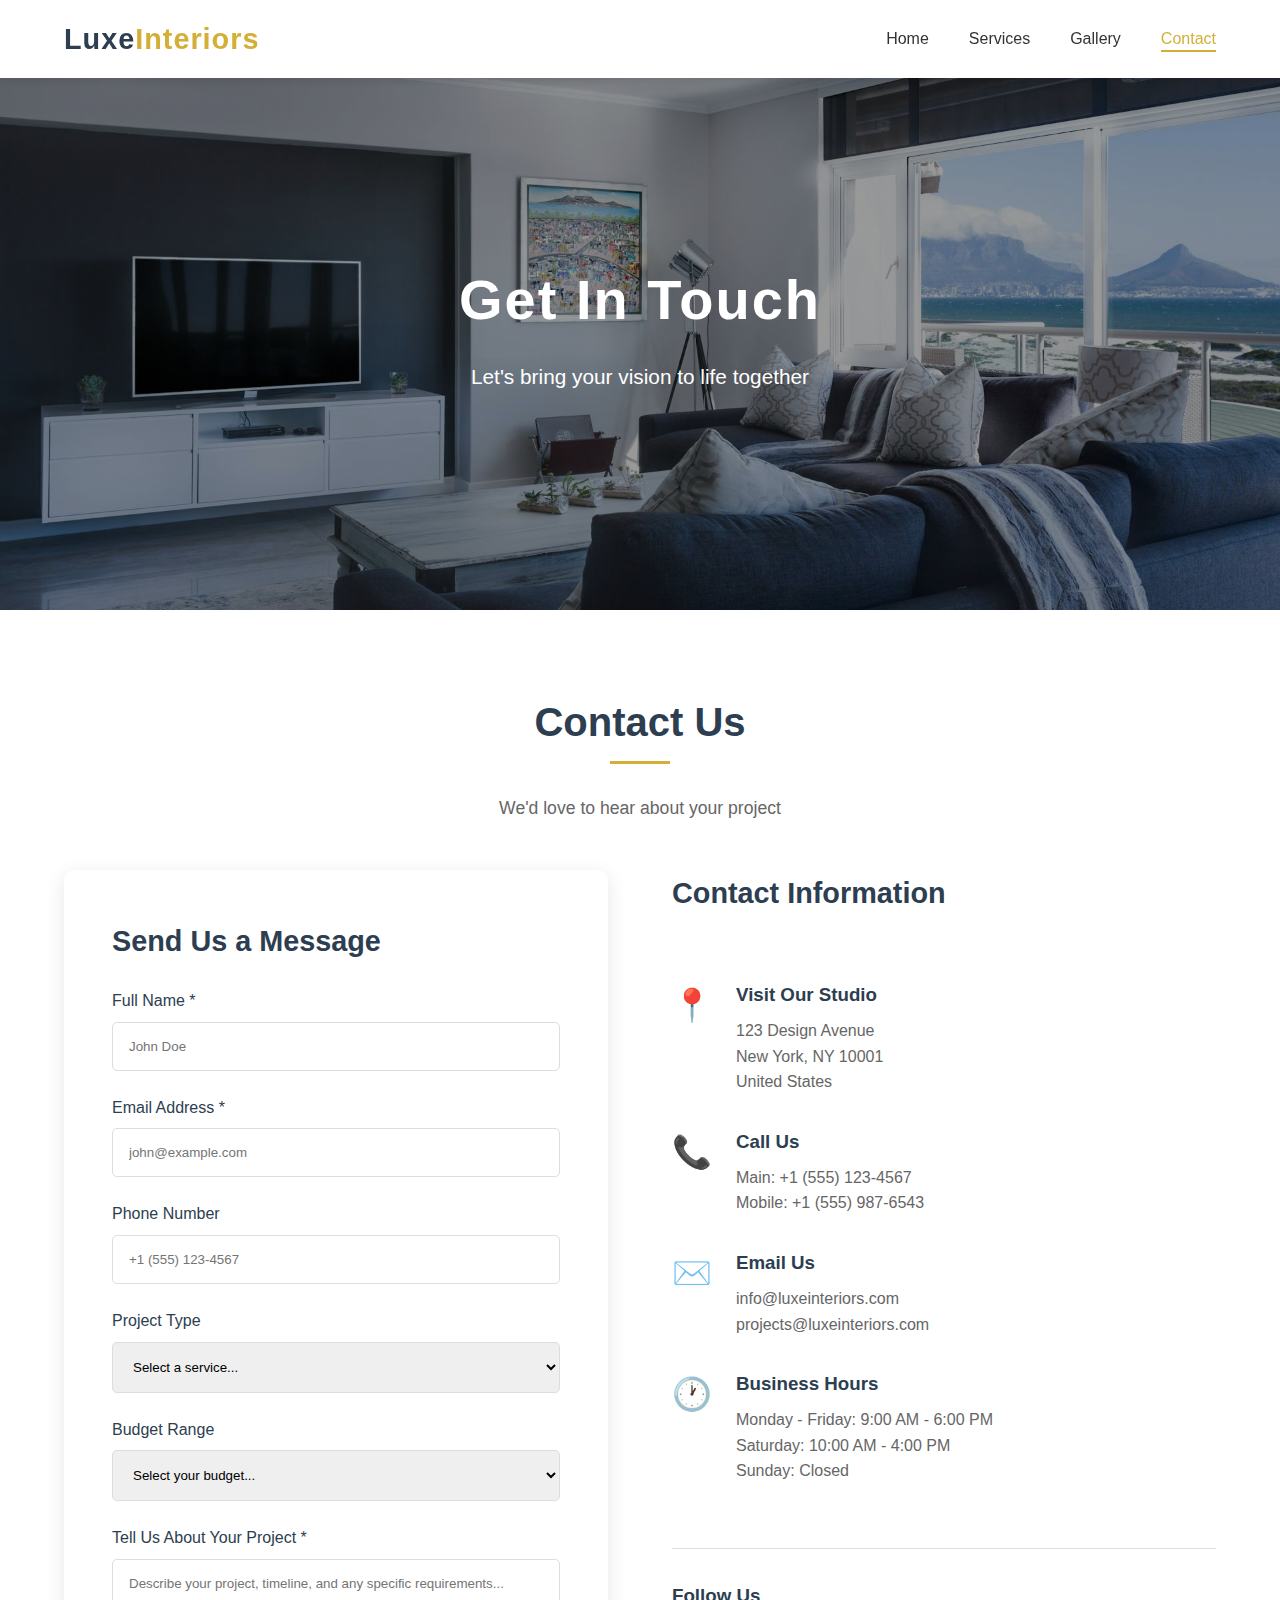
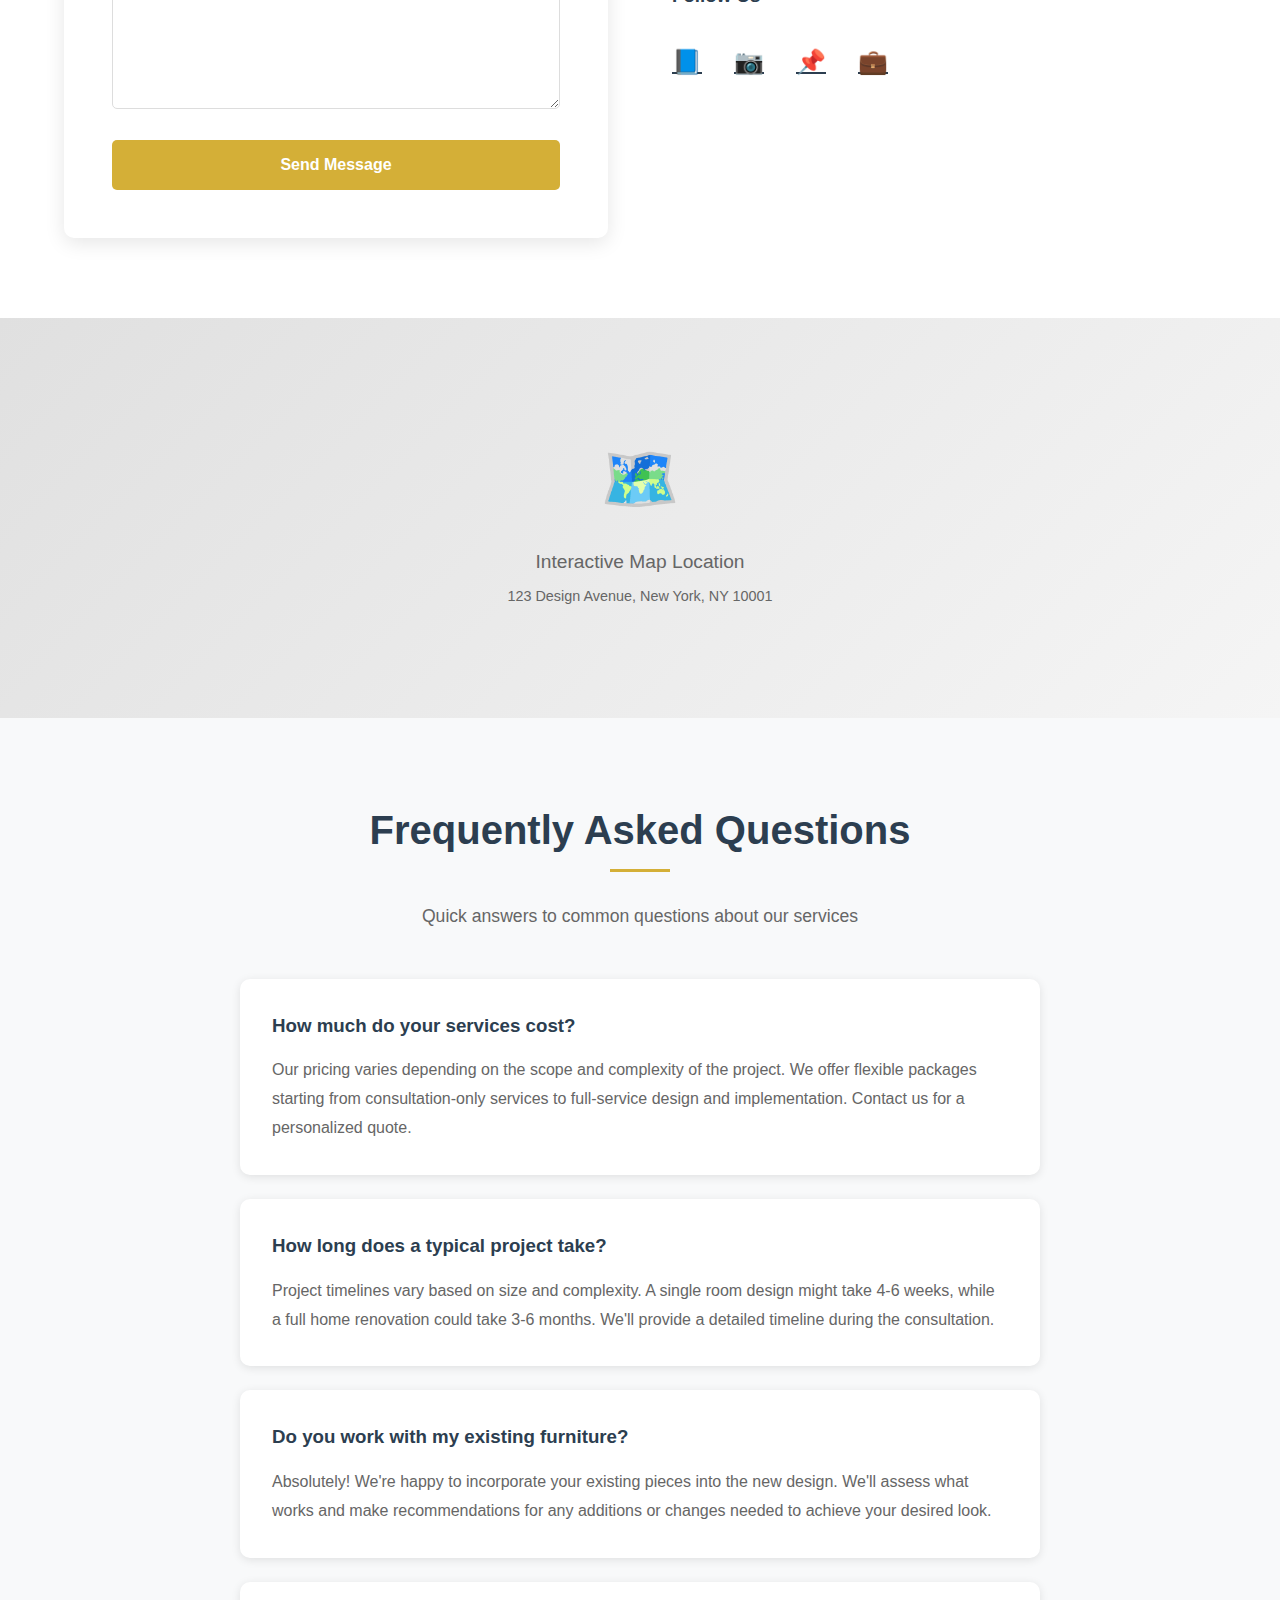
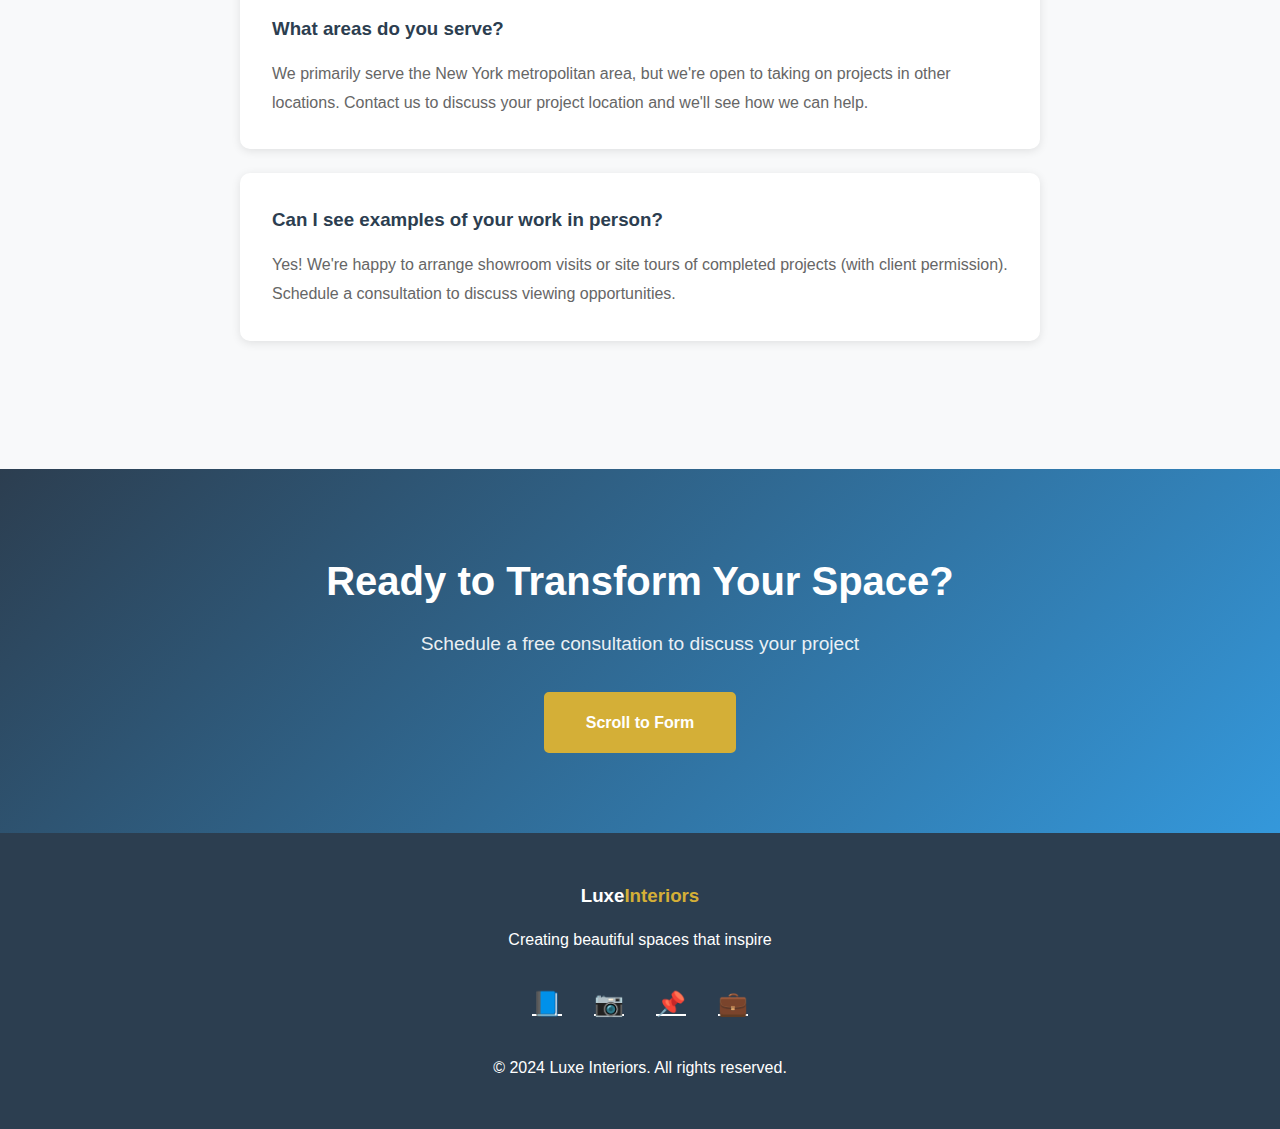
<file: contact.html>
<!DOCTYPE html>
<html lang="en">
<head>
    <meta charset="UTF-8">
    <meta name="viewport" content="width=device-width, initial-scale=1.0">
    <title>Contact Us - Luxe Interiors</title>
    <meta name="description" content="Get in touch with our interior design team. Schedule a consultation to discuss your project.">
    <link rel="stylesheet" href="css/styles.css">
</head>
<body>
    <!-- Header & Navigation -->
    <header>
        <nav>
            <a href="index.html" class="logo">Luxe<span>Interiors</span></a>
            <ul class="nav-links">
                <li><a href="index.html">Home</a></li>
                <li><a href="services.html">Services</a></li>
                <li><a href="gallery.html">Gallery</a></li>
                <li><a href="contact.html" class="active">Contact</a></li>
            </ul>
            <div class="burger">
                <div class="line1"></div>
                <div class="line2"></div>
                <div class="line3"></div>
            </div>
        </nav>
    </header>

    <!-- Hero Section -->
    <section class="hero" style="background: linear-gradient(rgba(0,0,0,0.4), rgba(0,0,0,0.4)), url('images/hero-contact.jpg') center/cover; height: 60vh;">
        <div class="hero-content">
            <h1>Get In Touch</h1>
            <p>Let's bring your vision to life together</p>
        </div>
    </section>

    <!-- Contact Section -->
    <section id="contact">
        <div class="section-title">
            <h2>Contact Us</h2>
            <p>We'd love to hear about your project</p>
        </div>

        <div class="contact-container">
            <!-- Contact Form -->
            <div class="contact-form">
                <h3 style="color: #2c3e50; margin-bottom: 1.5rem; font-size: 1.8rem;">Send Us a Message</h3>
                <form>
                    <div class="form-group">
                        <label for="name">Full Name *</label>
                        <input type="text" id="name" name="name" required placeholder="John Doe">
                    </div>

                    <div class="form-group">
                        <label for="email">Email Address *</label>
                        <input type="email" id="email" name="email" required placeholder="john@example.com">
                    </div>

                    <div class="form-group">
                        <label for="phone">Phone Number</label>
                        <input type="tel" id="phone" name="phone" placeholder="+1 (555) 123-4567">
                    </div>

                    <div class="form-group">
                        <label for="project">Project Type</label>
                        <select id="project" name="project" style="width: 100%; padding: 1rem; border: 1px solid #ddd; border-radius: 5px; font-family: inherit;">
                            <option value="">Select a service...</option>
                            <option value="residential">Residential Design</option>
                            <option value="commercial">Commercial Design</option>
                            <option value="renovation">Renovation</option>
                            <option value="consultation">Consultation Only</option>
                            <option value="other">Other</option>
                        </select>
                    </div>

                    <div class="form-group">
                        <label for="budget">Budget Range</label>
                        <select id="budget" name="budget" style="width: 100%; padding: 1rem; border: 1px solid #ddd; border-radius: 5px; font-family: inherit;">
                            <option value="">Select your budget...</option>
                            <option value="10k-25k">$10,000 - $25,000</option>
                            <option value="25k-50k">$25,000 - $50,000</option>
                            <option value="50k-100k">$50,000 - $100,000</option>
                            <option value="100k+">$100,000+</option>
                            <option value="not-sure">Not Sure Yet</option>
                        </select>
                    </div>

                    <div class="form-group">
                        <label for="message">Tell Us About Your Project *</label>
                        <textarea id="message" name="message" required placeholder="Describe your project, timeline, and any specific requirements..."></textarea>
                    </div>

                    <button type="submit" class="submit-button">Send Message</button>
                </form>
            </div>

            <!-- Contact Information -->
            <div class="contact-info">
                <h3 style="color: #2c3e50; margin-bottom: 2rem; font-size: 1.8rem;">Contact Information</h3>
                
                <div class="info-item">
                    <div class="info-icon">📍</div>
                    <div>
                        <h3>Visit Our Studio</h3>
                        <p>123 Design Avenue<br>New York, NY 10001<br>United States</p>
                    </div>
                </div>

                <div class="info-item">
                    <div class="info-icon">📞</div>
                    <div>
                        <h3>Call Us</h3>
                        <p>Main: +1 (555) 123-4567<br>Mobile: +1 (555) 987-6543</p>
                    </div>
                </div>

                <div class="info-item">
                    <div class="info-icon">✉️</div>
                    <div>
                        <h3>Email Us</h3>
                        <p>info@luxeinteriors.com<br>projects@luxeinteriors.com</p>
                    </div>
                </div>

                <div class="info-item">
                    <div class="info-icon">🕐</div>
                    <div>
                        <h3>Business Hours</h3>
                        <p>Monday - Friday: 9:00 AM - 6:00 PM<br>Saturday: 10:00 AM - 4:00 PM<br>Sunday: Closed</p>
                    </div>
                </div>

                <div style="margin-top: 2rem; padding-top: 2rem; border-top: 1px solid #ddd;">
                    <h3 style="color: #2c3e50; margin-bottom: 1rem;">Follow Us</h3>
                    <div class="social-links" style="justify-content: start;">
                        <a href="#" aria-label="Facebook" style="color: #2c3e50;">📘</a>
                        <a href="#" aria-label="Instagram" style="color: #2c3e50;">📷</a>
                        <a href="#" aria-label="Pinterest" style="color: #2c3e50;">📌</a>
                        <a href="#" aria-label="LinkedIn" style="color: #2c3e50;">💼</a>
                    </div>
                </div>
            </div>
        </div>
    </section>

    <!-- Map Section (Placeholder) -->
    <section style="padding: 0;">
        <div style="width: 100%; height: 400px; background: linear-gradient(135deg, #e0e0e0 0%, #f5f5f5 100%); display: flex; align-items: center; justify-content: center; color: #666;">
            <div style="text-align: center;">
                <div style="font-size: 4rem; margin-bottom: 1rem;">🗺️</div>
                <p style="font-size: 1.2rem;">Interactive Map Location</p>
                <p style="font-size: 0.9rem; margin-top: 0.5rem;">123 Design Avenue, New York, NY 10001</p>
            </div>
        </div>
    </section>

    <!-- FAQ Section -->
    <section style="background: #f8f9fa; padding: 5rem 5%;">
        <div class="section-title">
            <h2>Frequently Asked Questions</h2>
            <p>Quick answers to common questions about our services</p>
        </div>

        <div style="max-width: 800px; margin: 3rem auto;">
            <div style="background: white; padding: 2rem; margin-bottom: 1.5rem; border-radius: 10px; box-shadow: 0 2px 10px rgba(0,0,0,0.1);">
                <h3 style="color: #2c3e50; margin-bottom: 1rem;">How much do your services cost?</h3>
                <p style="color: #666; line-height: 1.8;">Our pricing varies depending on the scope and complexity of the project. We offer flexible packages starting from consultation-only services to full-service design and implementation. Contact us for a personalized quote.</p>
            </div>

            <div style="background: white; padding: 2rem; margin-bottom: 1.5rem; border-radius: 10px; box-shadow: 0 2px 10px rgba(0,0,0,0.1);">
                <h3 style="color: #2c3e50; margin-bottom: 1rem;">How long does a typical project take?</h3>
                <p style="color: #666; line-height: 1.8;">Project timelines vary based on size and complexity. A single room design might take 4-6 weeks, while a full home renovation could take 3-6 months. We'll provide a detailed timeline during the consultation.</p>
            </div>

            <div style="background: white; padding: 2rem; margin-bottom: 1.5rem; border-radius: 10px; box-shadow: 0 2px 10px rgba(0,0,0,0.1);">
                <h3 style="color: #2c3e50; margin-bottom: 1rem;">Do you work with my existing furniture?</h3>
                <p style="color: #666; line-height: 1.8;">Absolutely! We're happy to incorporate your existing pieces into the new design. We'll assess what works and make recommendations for any additions or changes needed to achieve your desired look.</p>
            </div>

            <div style="background: white; padding: 2rem; margin-bottom: 1.5rem; border-radius: 10px; box-shadow: 0 2px 10px rgba(0,0,0,0.1);">
                <h3 style="color: #2c3e50; margin-bottom: 1rem;">What areas do you serve?</h3>
                <p style="color: #666; line-height: 1.8;">We primarily serve the New York metropolitan area, but we're open to taking on projects in other locations. Contact us to discuss your project location and we'll see how we can help.</p>
            </div>

            <div style="background: white; padding: 2rem; border-radius: 10px; box-shadow: 0 2px 10px rgba(0,0,0,0.1);">
                <h3 style="color: #2c3e50; margin-bottom: 1rem;">Can I see examples of your work in person?</h3>
                <p style="color: #666; line-height: 1.8;">Yes! We're happy to arrange showroom visits or site tours of completed projects (with client permission). Schedule a consultation to discuss viewing opportunities.</p>
            </div>
        </div>
    </section>

    <!-- CTA Section -->
    <section style="background: linear-gradient(135deg, #2c3e50 0%, #3498db 100%); color: white; text-align: center; padding: 5rem 5%;">
        <h2 style="font-size: 2.5rem; margin-bottom: 1rem;">Ready to Transform Your Space?</h2>
        <p style="font-size: 1.2rem; margin-bottom: 2rem; opacity: 0.9;">Schedule a free consultation to discuss your project</p>
        <a href="#contact" class="cta-button">Scroll to Form</a>
    </section>

    <!-- Footer -->
    <footer>
        <div class="footer-content">
            <h3>Luxe<span style="color: #d4af37;">Interiors</span></h3>
            <p style="margin: 1rem 0;">Creating beautiful spaces that inspire</p>
            <div class="social-links">
                <a href="#" aria-label="Facebook">📘</a>
                <a href="#" aria-label="Instagram">📷</a>
                <a href="#" aria-label="Pinterest">📌</a>
                <a href="#" aria-label="LinkedIn">💼</a>
            </div>
            <p>&copy; 2024 Luxe Interiors. All rights reserved.</p>
        </div>
    </footer>

    <script src="js/script.js"></script>
</body>
</html>
</file>
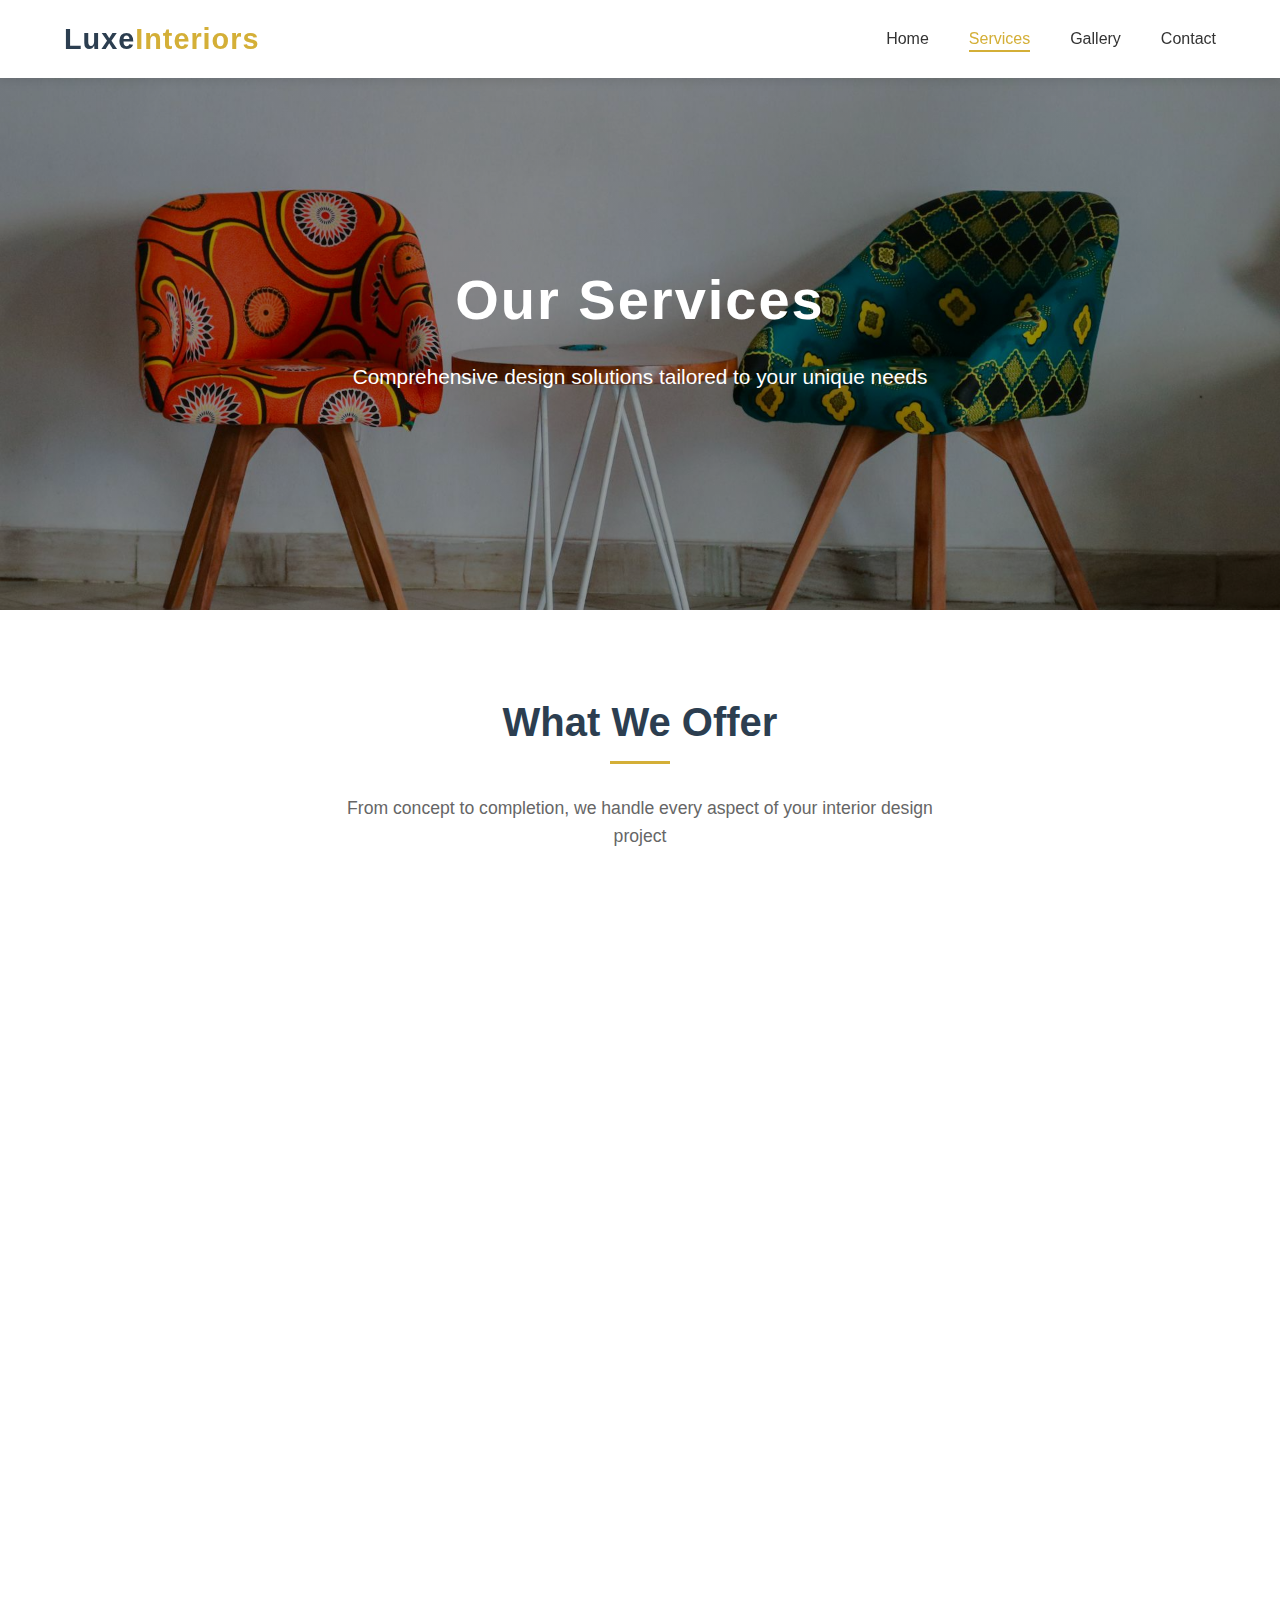
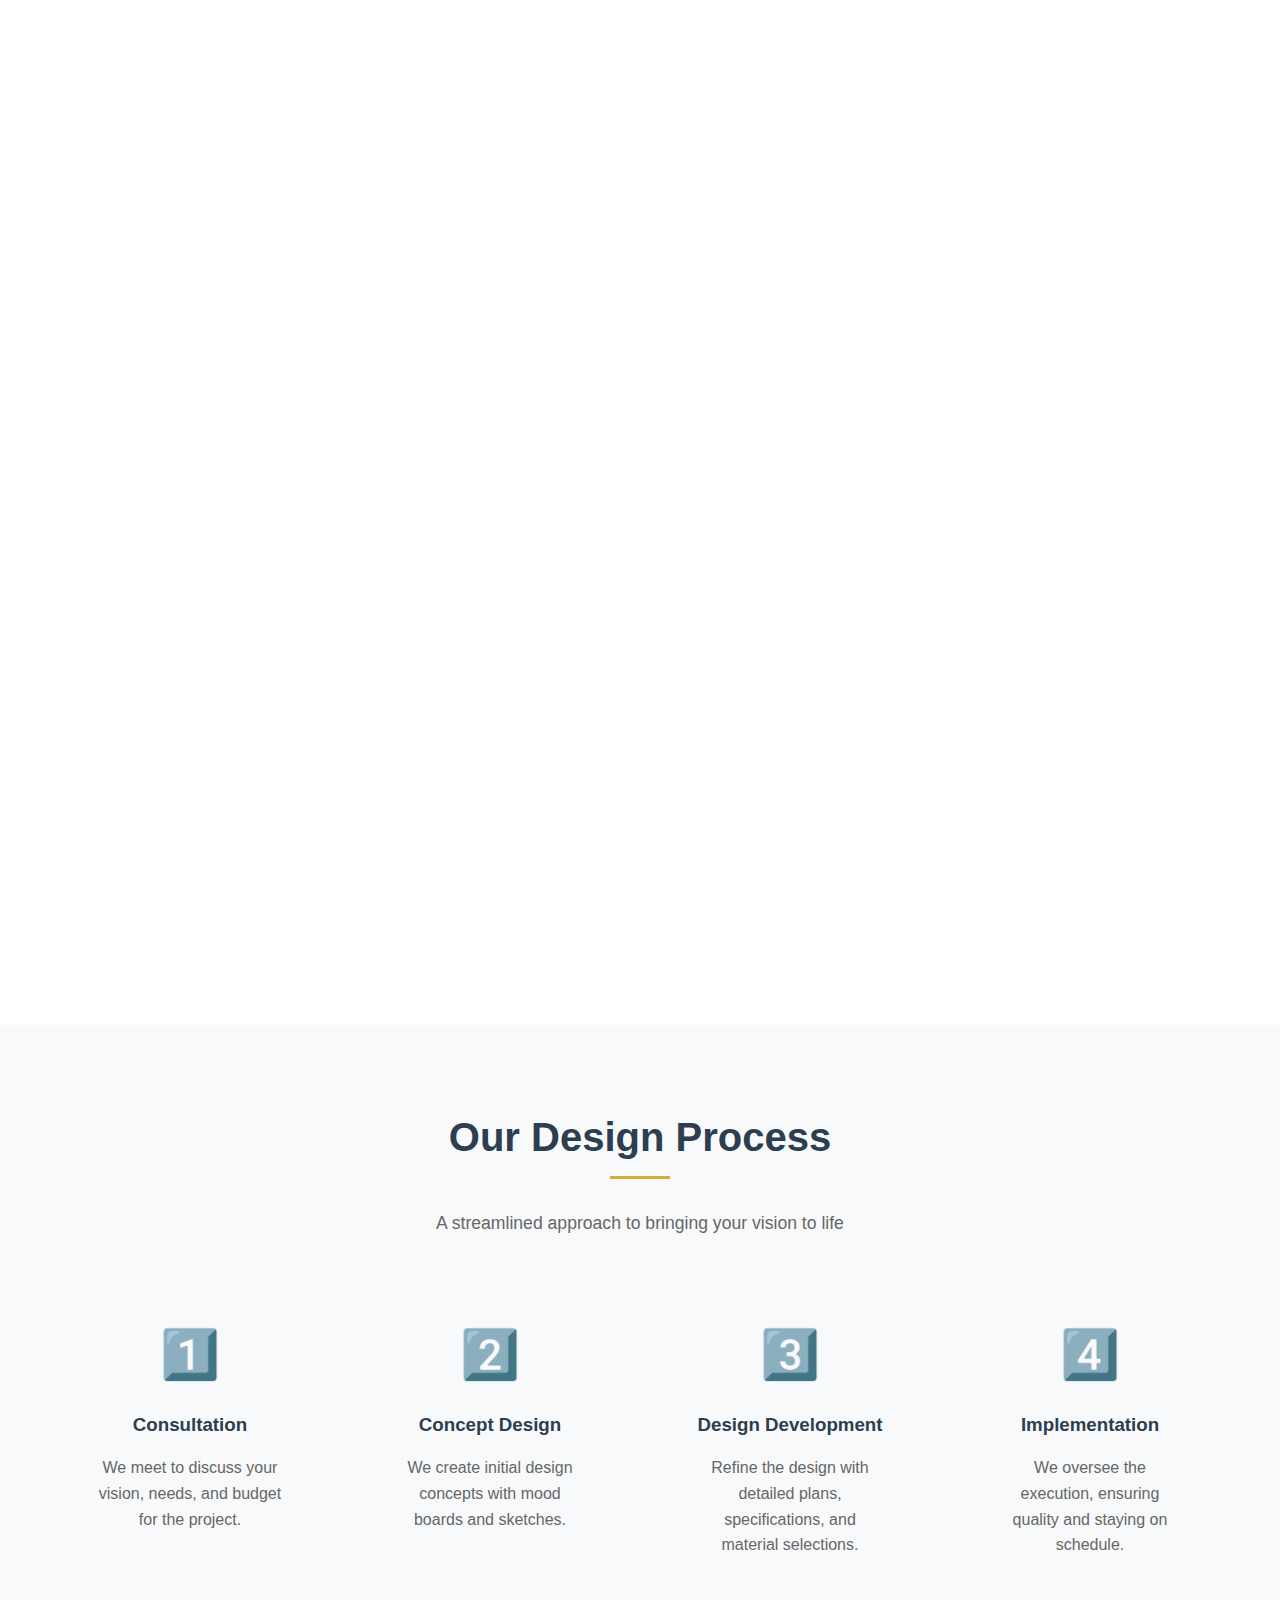
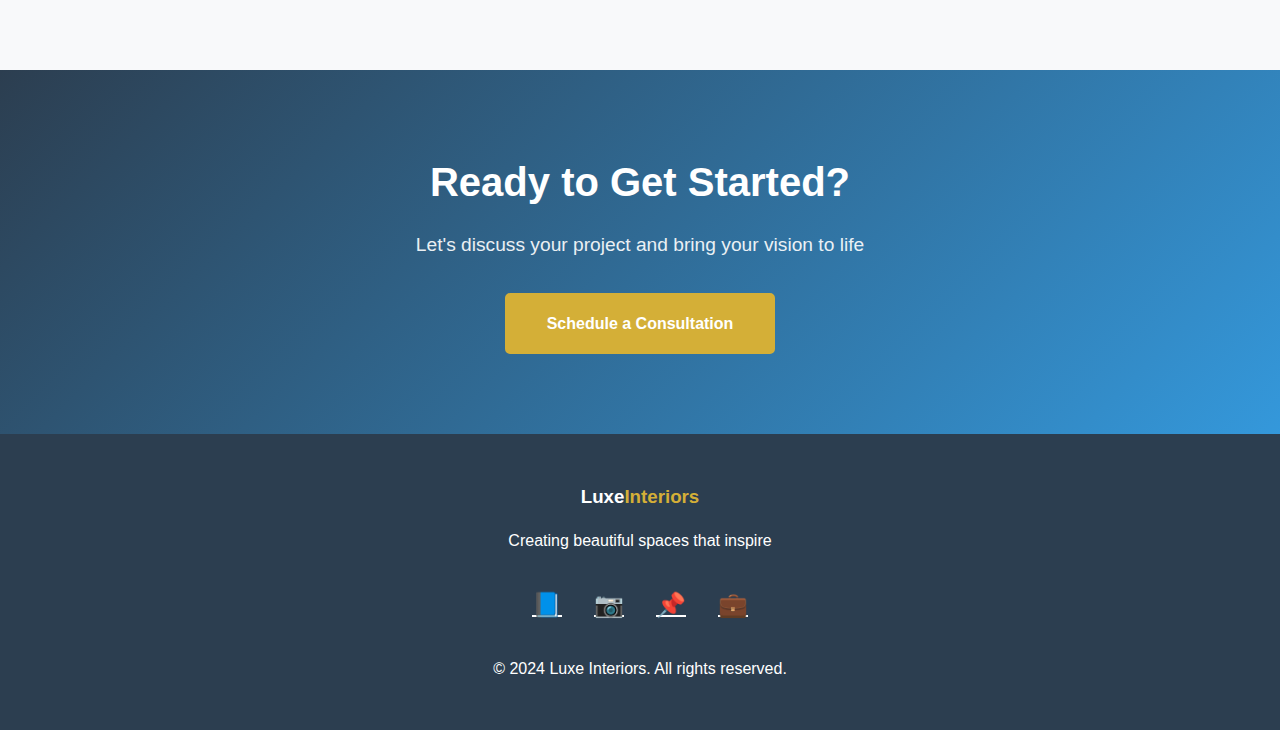
<file: services.html>
<!DOCTYPE html>
<html lang="en">
<head>
    <meta charset="UTF-8">
    <meta name="viewport" content="width=device-width, initial-scale=1.0">
    <title>Our Services - Luxe Interiors</title>
    <meta name="description" content="Explore our comprehensive interior design services including residential design, commercial spaces, and custom solutions.">
    <link rel="stylesheet" href="css/styles.css">
</head>
<body>
    <!-- Header & Navigation -->
    <header>
        <nav>
            <a href="index.html" class="logo">Luxe<span>Interiors</span></a>
            <ul class="nav-links">
                <li><a href="index.html">Home</a></li>
                <li><a href="services.html" class="active">Services</a></li>
                <li><a href="gallery.html">Gallery</a></li>
                <li><a href="contact.html">Contact</a></li>
            </ul>
            <div class="burger">
                <div class="line1"></div>
                <div class="line2"></div>
                <div class="line3"></div>
            </div>
        </nav>
    </header>

    <!-- Hero Section -->
    <section class="hero" style="background: linear-gradient(rgba(0,0,0,0.4), rgba(0,0,0,0.4)), url('images/hero-services.jpg') center/cover; height: 60vh;">
        <div class="hero-content">
            <h1>Our Services</h1>
            <p>Comprehensive design solutions tailored to your unique needs</p>
        </div>
    </section>

    <!-- Main Services Section -->
    <section id="services">
        <div class="section-title">
            <h2>What We Offer</h2>
            <p>From concept to completion, we handle every aspect of your interior design project</p>
        </div>
        
        <div class="services-grid">
            <div class="service-card">
                <div class="service-icon">🏠</div>
                <h3>Residential Design</h3>
                <p>Create a home that truly reflects your personality and lifestyle. We design living spaces, bedrooms, kitchens, and bathrooms that combine beauty with functionality.</p>
                <ul style="text-align: left; margin-top: 1rem; color: #666; line-height: 2;">
                    <li>Living Room Design</li>
                    <li>Bedroom & Bathroom Design</li>
                    <li>Kitchen & Dining Spaces</li>
                    <li>Home Office Design</li>
                </ul>
            </div>

            <div class="service-card">
                <div class="service-icon">🏢</div>
                <h3>Commercial Design</h3>
                <p>Make a lasting impression with professionally designed commercial spaces. We create environments that enhance productivity and reflect your brand identity.</p>
                <ul style="text-align: left; margin-top: 1rem; color: #666; line-height: 2;">
                    <li>Office Spaces</li>
                    <li>Retail Environments</li>
                    <li>Restaurants & Cafes</li>
                    <li>Hospitality Venues</li>
                </ul>
            </div>

            <div class="service-card">
                <div class="service-icon">🎨</div>
                <h3>Space Planning</h3>
                <p>Maximize every square foot with intelligent space planning. We optimize layouts to improve flow, functionality, and overall livability.</p>
                <ul style="text-align: left; margin-top: 1rem; color: #666; line-height: 2;">
                    <li>Floor Plan Design</li>
                    <li>Furniture Layouts</li>
                    <li>Traffic Flow Analysis</li>
                    <li>Space Optimization</li>
                </ul>
            </div>

            <div class="service-card">
                <div class="service-icon">🪑</div>
                <h3>Furniture Selection</h3>
                <p>Find the perfect pieces to complete your space. We source and select furniture that matches your style, budget, and functional requirements.</p>
                <ul style="text-align: left; margin-top: 1rem; color: #666; line-height: 2;">
                    <li>Custom Furniture Design</li>
                    <li>Furniture Sourcing</li>
                    <li>Material Selection</li>
                    <li>Budget Management</li>
                </ul>
            </div>

            <div class="service-card">
                <div class="service-icon">💡</div>
                <h3>Lighting Design</h3>
                <p>Set the perfect mood with expertly designed lighting. We create layered lighting schemes that enhance ambiance and functionality.</p>
                <ul style="text-align: left; margin-top: 1rem; color: #666; line-height: 2;">
                    <li>Ambient Lighting</li>
                    <li>Task Lighting</li>
                    <li>Accent Lighting</li>
                    <li>Smart Home Integration</li>
                </ul>
            </div>

            <div class="service-card">
                <div class="service-icon">🖼️</div>
                <h3>Color Consultation</h3>
                <p>Choose the perfect color palette for your space. Our color experts help you select schemes that create the desired atmosphere.</p>
                <ul style="text-align: left; margin-top: 1rem; color: #666; line-height: 2;">
                    <li>Color Psychology</li>
                    <li>Paint Selection</li>
                    <li>Finish Coordination</li>
                    <li>Trend Analysis</li>
                </ul>
            </div>

            <div class="service-card">
                <div class="service-icon">🔨</div>
                <h3>Renovation Management</h3>
                <p>Stress-free renovation from start to finish. We coordinate with contractors, manage timelines, and ensure quality execution.</p>
                <ul style="text-align: left; margin-top: 1rem; color: #666; line-height: 2;">
                    <li>Contractor Coordination</li>
                    <li>Project Management</li>
                    <li>Budget Oversight</li>
                    <li>Quality Control</li>
                </ul>
            </div>

            <div class="service-card">
                <div class="service-icon">🌿</div>
                <h3>Sustainable Design</h3>
                <p>Create eco-friendly spaces that are beautiful and responsible. We incorporate sustainable materials and energy-efficient solutions.</p>
                <ul style="text-align: left; margin-top: 1rem; color: #666; line-height: 2;">
                    <li>Eco-Friendly Materials</li>
                    <li>Energy Efficiency</li>
                    <li>Indoor Air Quality</li>
                    <li>Sustainable Sourcing</li>
                </ul>
            </div>

            <div class="service-card">
                <div class="service-icon">✨</div>
                <h3>Styling & Staging</h3>
                <p>Perfect finishing touches for your space. We add decorative elements and accessories that complete the design vision.</p>
                <ul style="text-align: left; margin-top: 1rem; color: #666; line-height: 2;">
                    <li>Home Staging</li>
                    <li>Accessory Selection</li>
                    <li>Art Curation</li>
                    <li>Final Styling</li>
                </ul>
            </div>
        </div>
    </section>

    <!-- Process Section -->
    <section style="background: #f8f9fa; padding: 5rem 5%;">
        <div class="section-title">
            <h2>Our Design Process</h2>
            <p>A streamlined approach to bringing your vision to life</p>
        </div>
        
        <div style="max-width: 1200px; margin: 0 auto; display: grid; grid-template-columns: repeat(auto-fit, minmax(250px, 1fr)); gap: 3rem; margin-top: 3rem;">
            <div style="text-align: center; padding: 2rem;">
                <div style="font-size: 3rem; color: #d4af37; margin-bottom: 1rem;">1️⃣</div>
                <h3 style="color: #2c3e50; margin-bottom: 1rem;">Consultation</h3>
                <p style="color: #666;">We meet to discuss your vision, needs, and budget for the project.</p>
            </div>
            
            <div style="text-align: center; padding: 2rem;">
                <div style="font-size: 3rem; color: #d4af37; margin-bottom: 1rem;">2️⃣</div>
                <h3 style="color: #2c3e50; margin-bottom: 1rem;">Concept Design</h3>
                <p style="color: #666;">We create initial design concepts with mood boards and sketches.</p>
            </div>
            
            <div style="text-align: center; padding: 2rem;">
                <div style="font-size: 3rem; color: #d4af37; margin-bottom: 1rem;">3️⃣</div>
                <h3 style="color: #2c3e50; margin-bottom: 1rem;">Design Development</h3>
                <p style="color: #666;">Refine the design with detailed plans, specifications, and material selections.</p>
            </div>
            
            <div style="text-align: center; padding: 2rem;">
                <div style="font-size: 3rem; color: #d4af37; margin-bottom: 1rem;">4️⃣</div>
                <h3 style="color: #2c3e50; margin-bottom: 1rem;">Implementation</h3>
                <p style="color: #666;">We oversee the execution, ensuring quality and staying on schedule.</p>
            </div>
        </div>
    </section>

    <!-- CTA Section -->
    <section style="background: linear-gradient(135deg, #2c3e50 0%, #3498db 100%); color: white; text-align: center; padding: 5rem 5%;">
        <h2 style="font-size: 2.5rem; margin-bottom: 1rem;">Ready to Get Started?</h2>
        <p style="font-size: 1.2rem; margin-bottom: 2rem; opacity: 0.9;">Let's discuss your project and bring your vision to life</p>
        <a href="contact.html" class="cta-button">Schedule a Consultation</a>
    </section>

    <!-- Footer -->
    <footer>
        <div class="footer-content">
            <h3>Luxe<span style="color: #d4af37;">Interiors</span></h3>
            <p style="margin: 1rem 0;">Creating beautiful spaces that inspire</p>
            <div class="social-links">
                <a href="#" aria-label="Facebook">📘</a>
                <a href="#" aria-label="Instagram">📷</a>
                <a href="#" aria-label="Pinterest">📌</a>
                <a href="#" aria-label="LinkedIn">💼</a>
            </div>
            <p>&copy; 2024 Luxe Interiors. All rights reserved.</p>
        </div>
    </footer>

    <script src="js/script.js"></script>
</body>
</html>
</file>
<file: css/styles.css>
/* Reset and Base Styles */
* {
    margin: 0;
    padding: 0;
    box-sizing: border-box;
}

:root {
    --primary-color: #2c3e50;
    --secondary-color: #d4af37;
    --accent-color: #8b7355;
    --text-dark: #333;
    --text-light: #666;
    --bg-light: #f8f9fa;
    --white: #ffffff;
}

body {
    font-family: 'Segoe UI', Tahoma, Geneva, Verdana, sans-serif;
    line-height: 1.6;
    color: var(--text-dark);
    overflow-x: hidden;
}

/* Header and Navigation */
header {
    background: var(--white);
    box-shadow: 0 2px 10px rgba(0,0,0,0.1);
    position: fixed;
    width: 100%;
    top: 0;
    z-index: 1000;
    transition: all 0.3s ease;
}

nav {
    display: flex;
    justify-content: space-between;
    align-items: center;
    padding: 1rem 5%;
    max-width: 1400px;
    margin: 0 auto;
}

.logo {
    font-size: 1.8rem;
    font-weight: 700;
    color: var(--primary-color);
    text-decoration: none;
    letter-spacing: 1px;
}

.logo span {
    color: var(--secondary-color);
}

.nav-links {
    display: flex;
    list-style: none;
    gap: 2.5rem;
}

.nav-links a {
    text-decoration: none;
    color: var(--text-dark);
    font-weight: 500;
    transition: color 0.3s ease;
    position: relative;
}

.nav-links a::after {
    content: '';
    position: absolute;
    bottom: -5px;
    left: 0;
    width: 0;
    height: 2px;
    background: var(--secondary-color);
    transition: width 0.3s ease;
}

.nav-links a:hover::after,
.nav-links a.active::after {
    width: 100%;
}

.nav-links a:hover,
.nav-links a.active {
    color: var(--secondary-color);
}

.burger {
    display: none;
    cursor: pointer;
}

.burger div {
    width: 25px;
    height: 3px;
    background: var(--primary-color);
    margin: 5px;
    transition: all 0.3s ease;
}

/* Hero Section */
.hero {
    height: 100vh;
    background: linear-gradient(rgba(0,0,0,0.3), rgba(0,0,0,0.3)), url('https://images.pexels.com/photos/1648776/pexels-photo-1648776.jpeg?auto=compress&cs=tinysrgb&w=1920') center/cover;
    display: flex;
    align-items: center;
    justify-content: center;
    text-align: center;
    color: var(--white);
    margin-top: 70px;
}

.hero-content {
    max-width: 800px;
    padding: 2rem;
    animation: fadeInUp 1s ease;
}

.hero h1 {
    font-size: 3.5rem;
    margin-bottom: 1rem;
    font-weight: 700;
    letter-spacing: 2px;
}

.hero p {
    font-size: 1.3rem;
    margin-bottom: 2rem;
    font-weight: 300;
}

.cta-button {
    display: inline-block;
    padding: 1rem 2.5rem;
    background: var(--secondary-color);
    color: var(--white);
    text-decoration: none;
    border-radius: 5px;
    font-weight: 600;
    transition: all 0.3s ease;
    border: 2px solid var(--secondary-color);
}

.cta-button:hover {
    background: transparent;
    transform: translateY(-3px);
    box-shadow: 0 10px 20px rgba(212, 175, 55, 0.3);
}

/* Section Styles */
section {
    padding: 5rem 5%;
    max-width: 1400px;
    margin: 0 auto;
}

.section-title {
    text-align: center;
    margin-bottom: 3rem;
}

.section-title h2 {
    font-size: 2.5rem;
    color: var(--primary-color);
    margin-bottom: 1rem;
    position: relative;
    display: inline-block;
}

.section-title h2::after {
    content: '';
    position: absolute;
    bottom: -10px;
    left: 50%;
    transform: translateX(-50%);
    width: 60px;
    height: 3px;
    background: var(--secondary-color);
}

.section-title p {
    color: var(--text-light);
    font-size: 1.1rem;
    max-width: 600px;
    margin: 1.5rem auto 0;
}

/* About Section */
.about-content {
    display: grid;
    grid-template-columns: 1fr 1fr;
    gap: 4rem;
    align-items: center;
}

.about-image {
    width: 100%;
    height: 500px;
    object-fit: cover;
    border-radius: 10px;
    box-shadow: 0 10px 30px rgba(0,0,0,0.2);
}

.about-text h3 {
    font-size: 2rem;
    color: var(--primary-color);
    margin-bottom: 1rem;
}

.about-text p {
    color: var(--text-light);
    margin-bottom: 1.5rem;
    line-height: 1.8;
}

/* Services Grid */
.services-grid {
    display: grid;
    grid-template-columns: repeat(auto-fit, minmax(300px, 1fr));
    gap: 3rem;
    margin-top: 3rem;
}

.service-card {
    background: var(--white);
    padding: 2.5rem;
    border-radius: 10px;
    box-shadow: 0 5px 20px rgba(0,0,0,0.1);
    transition: all 0.3s ease;
    text-align: center;
}

.service-card:hover {
    transform: translateY(-10px);
    box-shadow: 0 15px 40px rgba(0,0,0,0.15);
}

.service-icon {
    font-size: 3rem;
    color: var(--secondary-color);
    margin-bottom: 1.5rem;
}

.service-card h3 {
    font-size: 1.5rem;
    color: var(--primary-color);
    margin-bottom: 1rem;
}

.service-card p {
    color: var(--text-light);
    line-height: 1.8;
}

/* Gallery Grid */
.gallery-grid {
    display: grid;
    grid-template-columns: repeat(auto-fit, minmax(300px, 1fr));
    gap: 1.5rem;
    margin-top: 3rem;
}

.gallery-item {
    position: relative;
    overflow: hidden;
    border-radius: 10px;
    height: 350px;
    cursor: pointer;
}

.gallery-item img {
    width: 100%;
    height: 100%;
    object-fit: cover;
    transition: transform 0.5s ease;
}

.gallery-item:hover img {
    transform: scale(1.1);
}

.gallery-overlay {
    position: absolute;
    top: 0;
    left: 0;
    width: 100%;
    height: 100%;
    background: rgba(44, 62, 80, 0.8);
    display: flex;
    align-items: center;
    justify-content: center;
    opacity: 0;
    transition: opacity 0.3s ease;
}

.gallery-item:hover .gallery-overlay {
    opacity: 1;
}

.gallery-overlay h3 {
    color: var(--white);
    font-size: 1.5rem;
}

/* Contact Form */
.contact-container {
    display: grid;
    grid-template-columns: 1fr 1fr;
    gap: 4rem;
    margin-top: 3rem;
}

.contact-form {
    background: var(--white);
    padding: 3rem;
    border-radius: 10px;
    box-shadow: 0 5px 20px rgba(0,0,0,0.1);
}

.form-group {
    margin-bottom: 1.5rem;
}

.form-group label {
    display: block;
    margin-bottom: 0.5rem;
    color: var(--primary-color);
    font-weight: 500;
}

.form-group input,
.form-group textarea {
    width: 100%;
    padding: 1rem;
    border: 1px solid #ddd;
    border-radius: 5px;
    font-family: inherit;
    transition: border-color 0.3s ease;
}

.form-group input:focus,
.form-group textarea:focus {
    outline: none;
    border-color: var(--secondary-color);
}

.form-group textarea {
    resize: vertical;
    min-height: 150px;
}

.submit-button {
    width: 100%;
    padding: 1rem;
    background: var(--secondary-color);
    color: var(--white);
    border: none;
    border-radius: 5px;
    font-size: 1rem;
    font-weight: 600;
    cursor: pointer;
    transition: all 0.3s ease;
}

.submit-button:hover {
    background: var(--accent-color);
    transform: translateY(-2px);
}

.contact-info {
    display: flex;
    flex-direction: column;
    gap: 2rem;
}

.info-item {
    display: flex;
    align-items: start;
    gap: 1.5rem;
}

.info-icon {
    font-size: 2rem;
    color: var(--secondary-color);
    min-width: 40px;
}

.info-item h3 {
    color: var(--primary-color);
    margin-bottom: 0.5rem;
}

.info-item p {
    color: var(--text-light);
}

/* Footer */
footer {
    background: var(--primary-color);
    color: var(--white);
    padding: 3rem 5%;
    text-align: center;
}

.footer-content {
    max-width: 1400px;
    margin: 0 auto;
}

.social-links {
    display: flex;
    justify-content: center;
    gap: 2rem;
    margin: 2rem 0;
}

.social-links a {
    color: var(--white);
    font-size: 1.5rem;
    transition: color 0.3s ease;
}

.social-links a:hover {
    color: var(--secondary-color);
}

/* Animations */
@keyframes fadeInUp {
    from {
        opacity: 0;
        transform: translateY(30px);
    }
    to {
        opacity: 1;
        transform: translateY(0);
    }
}

/* Responsive Design */
@media screen and (max-width: 768px) {
    .nav-links {
        position: fixed;
        right: -100%;
        top: 70px;
        flex-direction: column;
        background: var(--white);
        width: 100%;
        text-align: center;
        transition: 0.3s;
        box-shadow: 0 10px 27px rgba(0,0,0,0.1);
        padding: 2rem 0;
    }

    .nav-links.active {
        right: 0;
    }

    .burger {
        display: block;
    }

    .burger.active .line1 {
        transform: rotate(-45deg) translate(-5px, 6px);
    }

    .burger.active .line2 {
        opacity: 0;
    }

    .burger.active .line3 {
        transform: rotate(45deg) translate(-5px, -6px);
    }

    .hero h1 {
        font-size: 2.5rem;
    }

    .hero p {
        font-size: 1.1rem;
    }

    .about-content,
    .contact-container {
        grid-template-columns: 1fr;
        gap: 2rem;
    }

    .services-grid,
    .gallery-grid {
        grid-template-columns: 1fr;
    }

    section {
        padding: 3rem 5%;
    }

    .section-title h2 {
        font-size: 2rem;
    }
}

@media screen and (max-width: 480px) {
    .hero h1 {
        font-size: 2rem;
    }

    .logo {
        font-size: 1.5rem;
    }

    .cta-button {
        padding: 0.8rem 2rem;
    }
}
</file>
